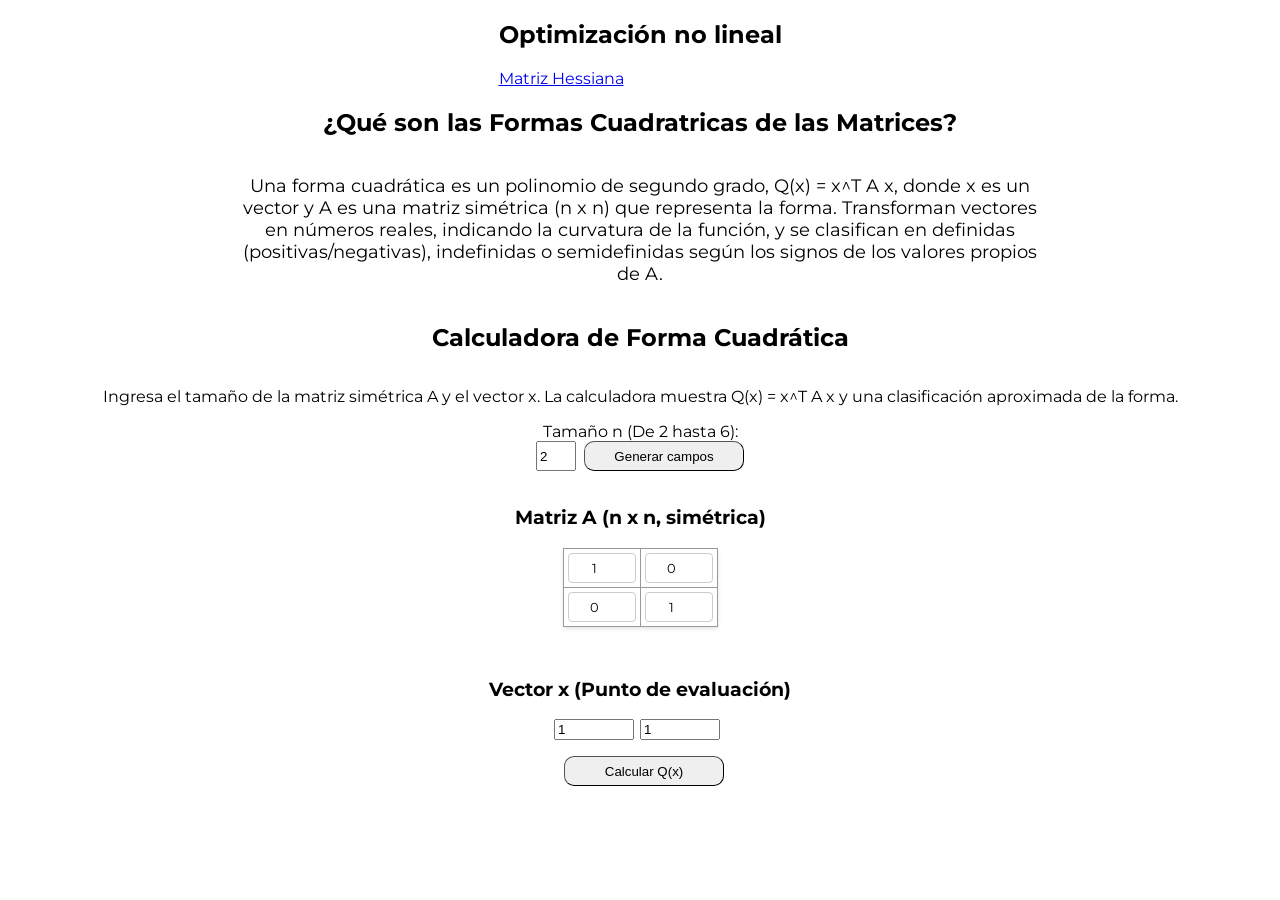
<file: index.html>
<html>
<head>
    <meta charset="utf-8">
    <meta name="viewport" content="width=device-width, initial-scale=1.0">
    <title>Optimizacion no lineal</title>
    <meta name="description" content="Recopilación de miniprogramas matematicos para la optimizacion no lineal">
   <!--OPEN GRAPH-->
    <meta property="og:title" content="Programas para la optimizacion no lineal">
    <meta name="keywords" content="Matematica, calculo, numerico, app, univeridad, unefa, optimizacion no lineal, programacion">
    <meta property="og:image" content="---">
    <meta property="og:description" content="Optimizacion no lineal">
    <meta name="twitter:card" content="summary_large_image">

    <link rel="stylesheet" href="styles.css">
    <link rel="canonical" href="---">
    <link rel="icon" href="FAVICON" type="image/png">   

    <meta name="robots" content="index, follow">
    <!--Font-Family Google-->
<link rel="preconnect" href="https://fonts.googleapis.com">
<link rel="preconnect" href="https://fonts.gstatic.com" crossorigin>
<link href="https://fonts.googleapis.com/css2?family=Archivo+Black&family=Bebas+Neue&family=Lexend:wght@100..900&family=Montserrat:ital,wght@0,100..900;1,100..900&family=Varela+Round&display=swap" rel="stylesheet">

</head>
    <body>
    <section class="titulo">
        <h1>Optimización no lineal</h1>
        <a href="matrizHessiana.html" class="button-link">Matriz Hessiana</a>
    </section>


    <section class="introduccion">
        <h1>¿Qué son las Formas Cuadratricas de las Matrices?</h1>
        <p>Una forma cuadrática es un polinomio de segundo grado, Q(x) = x^T A x, donde x es un vector y A es una matriz simétrica (n x n) que representa la forma. Transforman vectores en números reales, indicando la curvatura de la función, y se clasifican en definidas (positivas/negativas), indefinidas o semidefinidas según los signos de los valores propios de A.</p>
        
    </section>

    <section class="contenido">
        <h2>Calculadora de Forma Cuadrática</h2>
        <p>Ingresa el tamaño de la matriz simétrica A y el vector x. La calculadora muestra Q(x) = x^T A x y una clasificación aproximada de la forma.</p>

        <label for="matrixSize">Tamaño n (De 2 hasta 6):</label>
        <div class="input-group">
        <input type="number" id="matrixSize" min="2" max="6" value="2">
        <button id="generateBtn" type="button">Generar campos</button>
        </div>

        <div id="matrixInputs" style="margin-top:16px;"></div>
        <div id="vectorInputs" style="margin-top:16px;"></div>

        <button id="computeBtn" type="button" style="margin-top:16px;">Calcular Q(x)</button>

        <div id="result" style="margin-top:16px; font-weight:bold;"></div>
        <div id="message" style="margin-top:8px; color:#3a3a3a;"></div>
    </section>

    <script src="script.js"></script>


    </body>




</html>
</file>
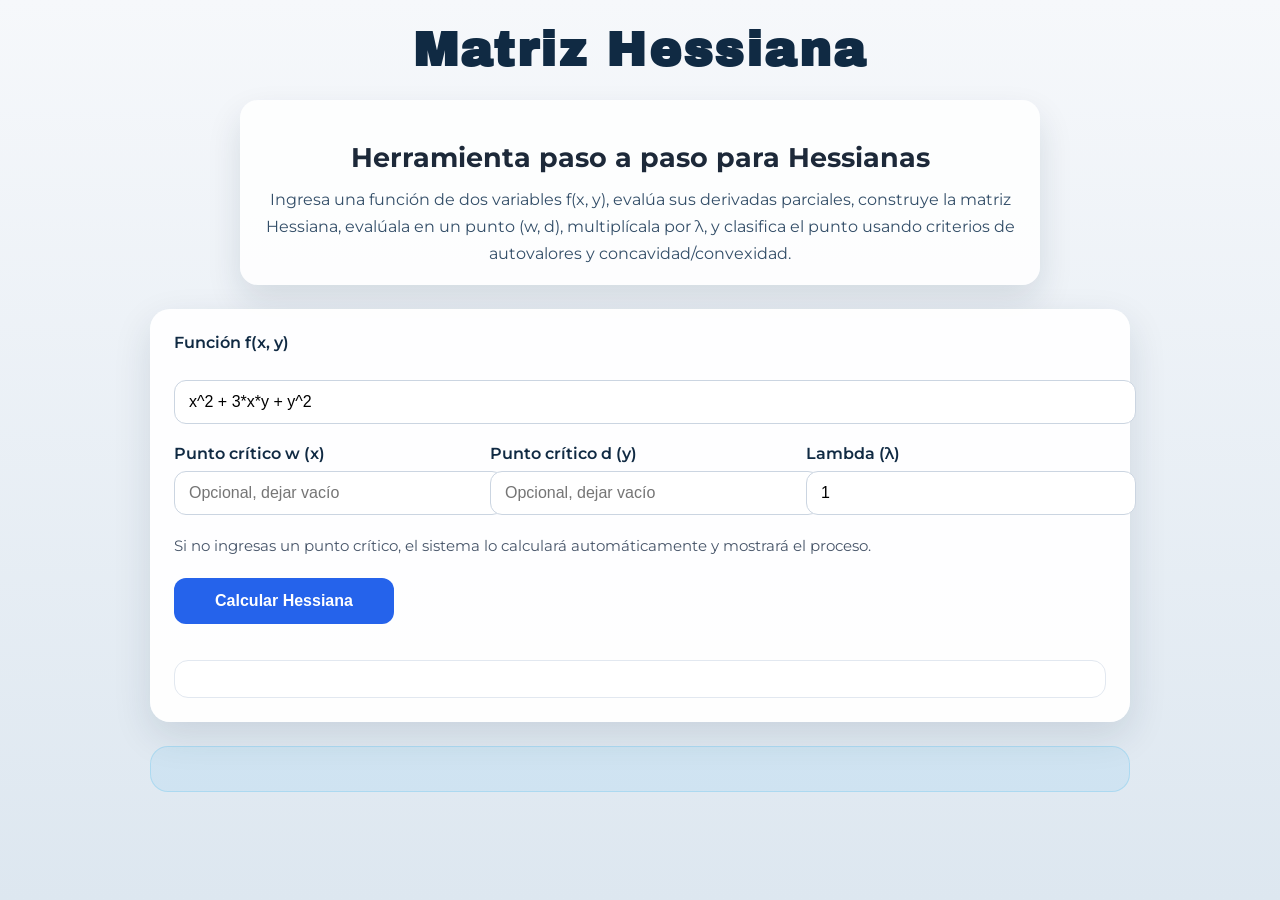
<file: matrizHessiana.html>
<!DOCTYPE html>
<html lang="en">
<head>
    <meta charset="utf-8">
    <meta name="viewport" content="width=device-width, initial-scale=1.0">
    <title>Matriz Hessiana</title>
    <meta name="description" content="Recopilación de miniprogramas matematicos para la optimizacion no lineal">
   <!--OPEN GRAPH-->
    <meta property="og:title" content="Programas para la optimizacion no lineal">
    <meta name="keywords" content="Matematica, calculo, numerico, app, univeridad, unefa, optimizacion no lineal, programacion">
    <meta property="og:image" content="---">
    <meta property="og:description" content="Matrices hessianas">
    <meta name="twitter:card" content="summary_large_image">

    <link rel="stylesheet" href="StylesHessiana.css">
    <link rel="canonical" href="---">
    <link rel="icon" href="FAVICON" type="image/png">   

    <meta name="robots" content="index, follow">
    <!--Font-Family Google-->
<link rel="preconnect" href="https://fonts.googleapis.com">
<link rel="preconnect" href="https://fonts.gstatic.com" crossorigin>
<link href="https://fonts.googleapis.com/css2?family=Archivo+Black&family=Bebas+Neue&family=Lexend:wght@100..900&family=Montserrat:ital,wght@0,100..900;1,100..900&family=Varela+Round&display=swap" rel="stylesheet">

</head>

<body>
    <section class="titulo">
        <h1>Matriz Hessiana</h1>
    </section>

    <section class="introduccion">
        <h1>Herramienta paso a paso para Hessianas</h1>
        <p>Ingresa una función de dos variables f(x, y), evalúa sus derivadas parciales, construye la matriz Hessiana, evalúala en un punto (w, d), multiplícala por λ, y clasifica el punto usando criterios de autovalores y concavidad/convexidad.</p>
    </section>

    <section class="contenido">
        <div class="input-card">
            <label for="expr">Función f(x, y)</label>
            <input id="expr" type="text" placeholder="Ej: x^2 + 3*x*y + y^2" value="x^2 + 3*x*y + y^2">

            <div class="row">
                <div>
                    <label for="pointX">Punto crítico w (x)</label>
                    <input id="pointX" type="number" step="any" placeholder="Opcional, dejar vacío">
                </div>
                <div>
                    <label for="pointY">Punto crítico d (y)</label>
                    <input id="pointY" type="number" step="any" placeholder="Opcional, dejar vacío">
                </div>
                <div>
                    <label for="lambda">Lambda (λ)</label>
                    <input id="lambda" type="number" step="any" value="1">
                </div>
            </div>
            <p class="hint">Si no ingresas un punto crítico, el sistema lo calculará automáticamente y mostrará el proceso.</p>

            <button id="computeBtn" type="button">Calcular Hessiana</button>
            <div id="message" class="result-block"></div>
        </div>

        <div id="steps" class="steps"></div>
    </section>

    <script src="ScriptHessiana.js"></script>
</body>

</html>
</file>
<file: styles.css>
.montserrat-global {
  font-family: "Montserrat", sans-serif;
  font-optical-sizing: auto;
  font-weight: 500;
  font-style: normal;
}

body {
    display: flex;
    flex-direction: column; 
    width: 100dvw;
    height: 100dvh;
    margin: 0;
    padding: 0;
    font-family: "Montserrat", sans-serif;  
} 

.titulo{ 
    align-self: center;  
}
  
.introduccion{ 
  display: flex;
  flex-direction: column;
  align-items: center;
  text-align: center;  
} 

.introduccion p {
  max-width: 800px; 
  font-size: large;  
}   

.contenido {
  display: flex;
  flex-direction: column; 
  align-items: center;
  text-align: center;
} 

.input-group {
  display: flex;
  flex-direction: row;  
}   
table {
  border-collapse: collapse;
  margin: 16px auto;
  background-color: #fff;
  box-shadow: 0 2px 4px rgba(0, 0, 0, 0.1);
}
table td {
  border: 1px solid #999;
  padding: 8px;
}
table input {
  border: 1px solid #ccc;
  padding: 6px;
  border-radius: 4px;
  text-align: center;
  font-family: "Montserrat", sans-serif;
}
button {
  margin-left: 8px;  
  border-radius: 10px;
  border-width: 1px;  
  width: 160px;
  height: 30px; 
}
 
button:hover {  
  background-color: #b9def3; 
  cursor: pointer;  
}

button:active{ 
  background-color: #a0c8e0; 
}
</file>
<file: StylesHessiana.css>
body {
    display: flex;
    flex-direction: column;
    align-items: center;
    margin: 0;
    padding: 0;
    min-height: 100vh;
    background: linear-gradient(180deg, #f6f8fb 0%, #dde7f0 100%);
    font-family: "Montserrat", sans-serif;
    color: #1d2939;
}

.titulo {
    margin-top: 24px;
    text-align: center;
}

.titulo h1 {
    font-family: "Archivo Black", sans-serif;
    font-size: clamp(2rem, 4vw, 3rem);
    margin: 0;
    letter-spacing: 0.05em;
    color: #102a43;
}

.introduccion {
    display: flex;
    flex-direction: column;
    align-items: center;
    text-align: center;
    max-width: 900px;
    margin: 24px 16px;
    padding: 18px 20px;
    background: rgba(255, 255, 255, 0.88);
    border-radius: 18px;
    box-shadow: 0 16px 34px rgba(16, 42, 67, 0.12);
}

.introduccion h1 {
    margin-bottom: 12px;
    font-size: 1.7rem;
}

.introduccion p {
    margin: 0;
    max-width: 760px;
    line-height: 1.7;
    color: #334e68;
}

.contenido {
    width: min(980px, calc(100vw - 40px));
    margin-bottom: 40px;
}

.input-card {
    margin: 0 auto;
    padding: 24px;
    background: rgba(255, 255, 255, 0.96);
    border-radius: 20px;
    box-shadow: 0 14px 38px rgba(16, 42, 67, 0.12);
    display: grid;
    gap: 20px;
}

.input-card label {
    display: block;
    font-weight: 600;
    margin-bottom: 8px;
    color: #102a43;
}

.input-card input[type="text"],
.input-card input[type="number"] {
    width: 100%;
    padding: 12px 14px;
    border: 1px solid #cbd5e1;
    border-radius: 12px;
    font-size: 1rem;
    outline: none;
}

.hint {
    margin: 0;
    color: #475569;
    font-size: 0.94rem;
    line-height: 1.5;
}


.input-card input[type="text"]:focus,
.input-card input[type="number"]:focus {
    border-color: #3b82f6;
    box-shadow: 0 0 0 4px rgba(59, 130, 246, 0.12);
}

.row {
    display: grid;
    grid-template-columns: repeat(auto-fit, minmax(160px, 1fr));
    gap: 16px;
}

button {
    width: min(100%, 220px);
    padding: 14px 16px;
    border: none;
    border-radius: 12px;
    font-size: 1rem;
    font-weight: 700;
    background: #2563eb;
    color: white;
    cursor: pointer;
    transition: background 0.2s ease;
}

button:hover {
    background: #1d4ed8;
}

.steps {
    margin-top: 24px;
    padding: 22px;
    background: rgba(14, 165, 233, 0.08);
    border: 1px solid rgba(14, 165, 233, 0.18);
    border-radius: 18px;
    color: #0f172a;
    line-height: 1.7;
}

.steps h2 {
    margin-top: 0;
    color: #0f172a;
}

.result-block {
    margin-top: 16px;
    padding: 18px;
    background: white;
    border-radius: 14px;
    border: 1px solid #e2e8f0;
}

pre {
    background: #f8fafc;
    color: #0f172a;
    padding: 16px;
    border-radius: 14px;
    overflow-x: auto;
    font-size: 0.95rem;
}

@media (max-width: 620px) {
    .input-card {
        padding: 18px;
    }

    .titulo h1 {
        font-size: 2.3rem;
    }
}
</file>
